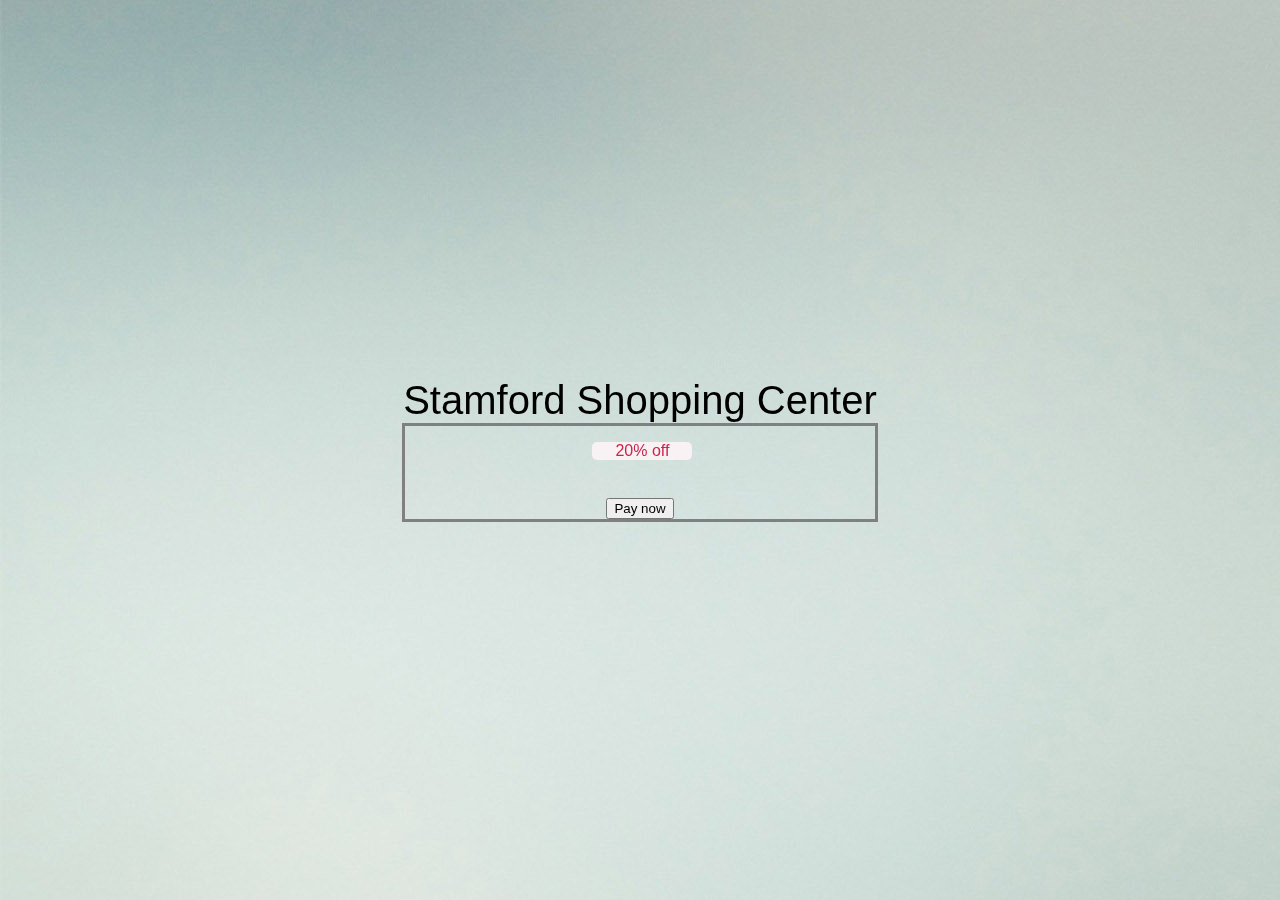
<file: Week2/index.html>
<html>
<head>
		<title>Week 2: welcome to ITE220 Web page</title>
		<link rel="stylesheet" type="text/css" href="css/style.css">
</head>
<body background="bg2.jpg">
<div class="content">
<div class="title"> Stamford Shopping Center</div>
<div class="content-container">
<div class="inner-content">

<p id="demo"></p> 
</div>
<ul id="productList" class="product-list">

</ul>

<div class="discount"> 20% off</div> <br></br>
<div class="total-price" id="totalPrice"></div>
<button>Pay now</button>
</div>
</div>

</body>
</html>
<script>
{
 



    $(function(){
	var app = {
		movieStar: 5,
		display: function(){		
			document.write("hello starwar");
			document.write("Starwas got "+app.movieStar+"Star rating.");
			
		}
	};
	
});
}



</script>

<script	type="text/javascript" src="js/add-content.js">
</script>
</file>
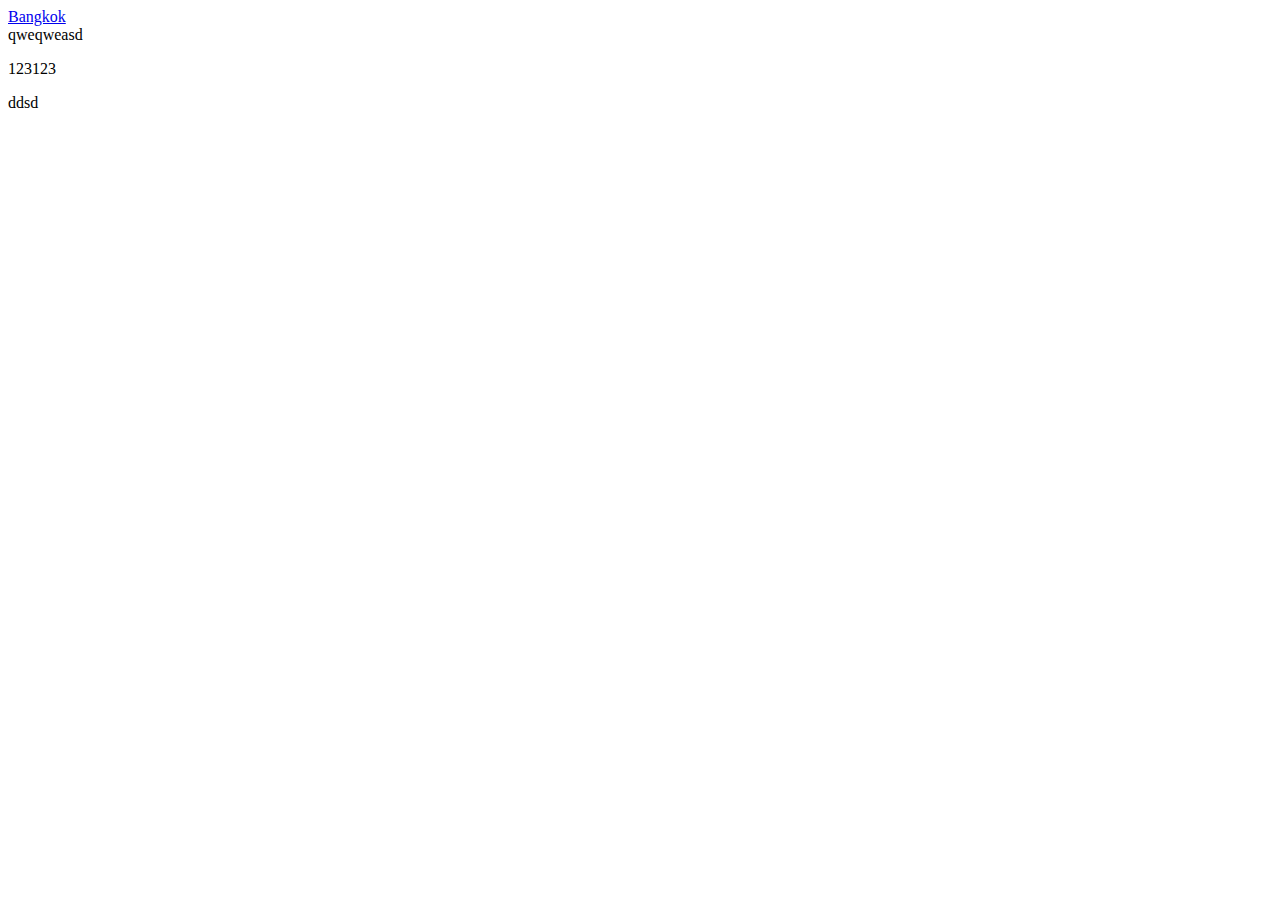
<file: week7/index.html>
<!DOCTYPE html>
<html>
	<head>
		<title></title>
	</head>
	<body>
			<a href="#" id="city">Bangkok</a>
			<div id="result">qweqweasd<p>123123</p>
			<p>ddsd</p></div>  			
	</body>
	<script src="js/jquery.min.js"></script>
	<script src="js/app.js"></script>	
</html>
</file>
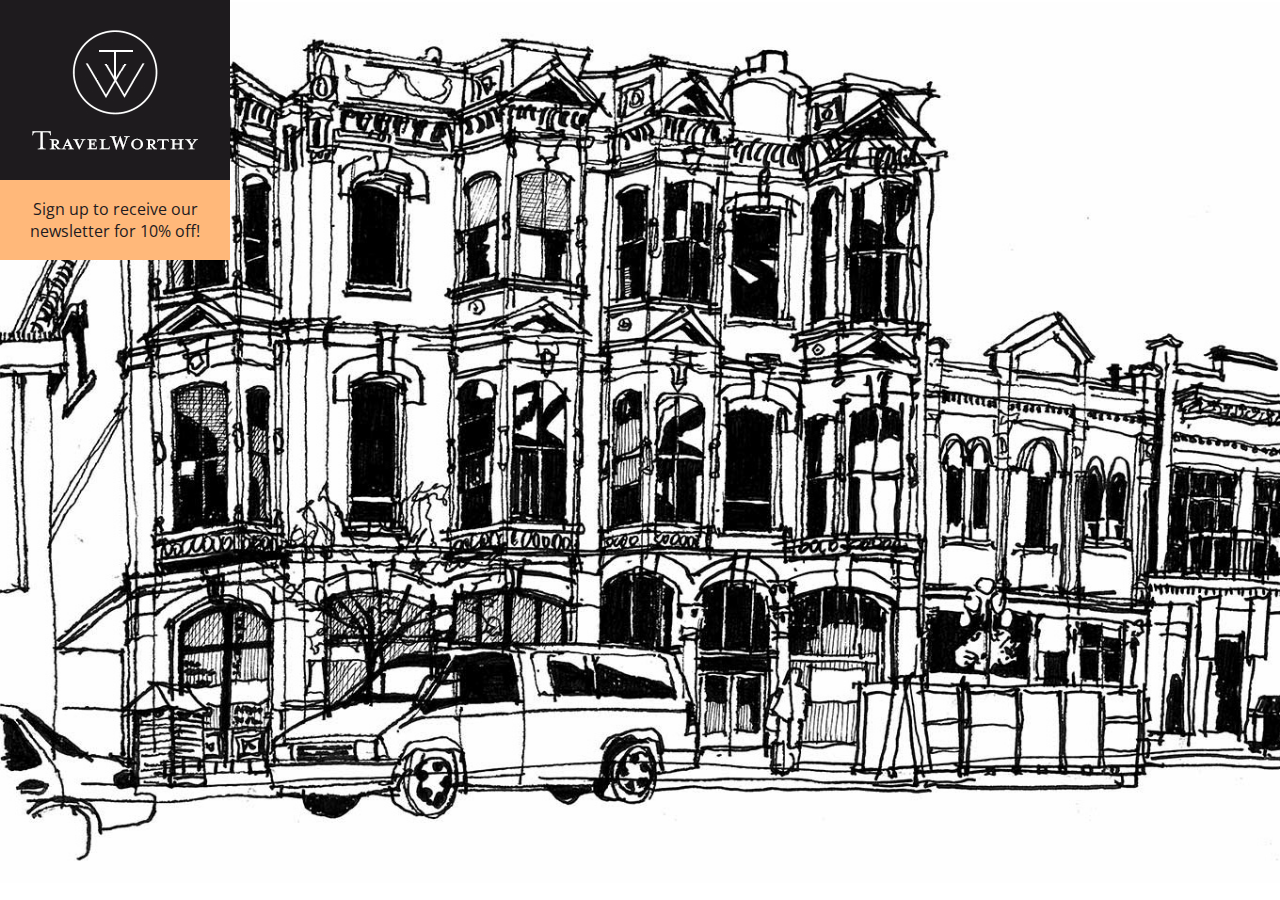
<file: Week2-2/index1.html>
<html>
  <head>
    <title>Basic Function</title>
    <link rel="stylesheet" href="css/c03.css" />
  </head>
  <body>
    <h1>TravelWorthy</h1>
    <div id="message">Welcome to our site!</div>
    <script src="js/basic-function.js"></script>
  </body>
</html>
</file>
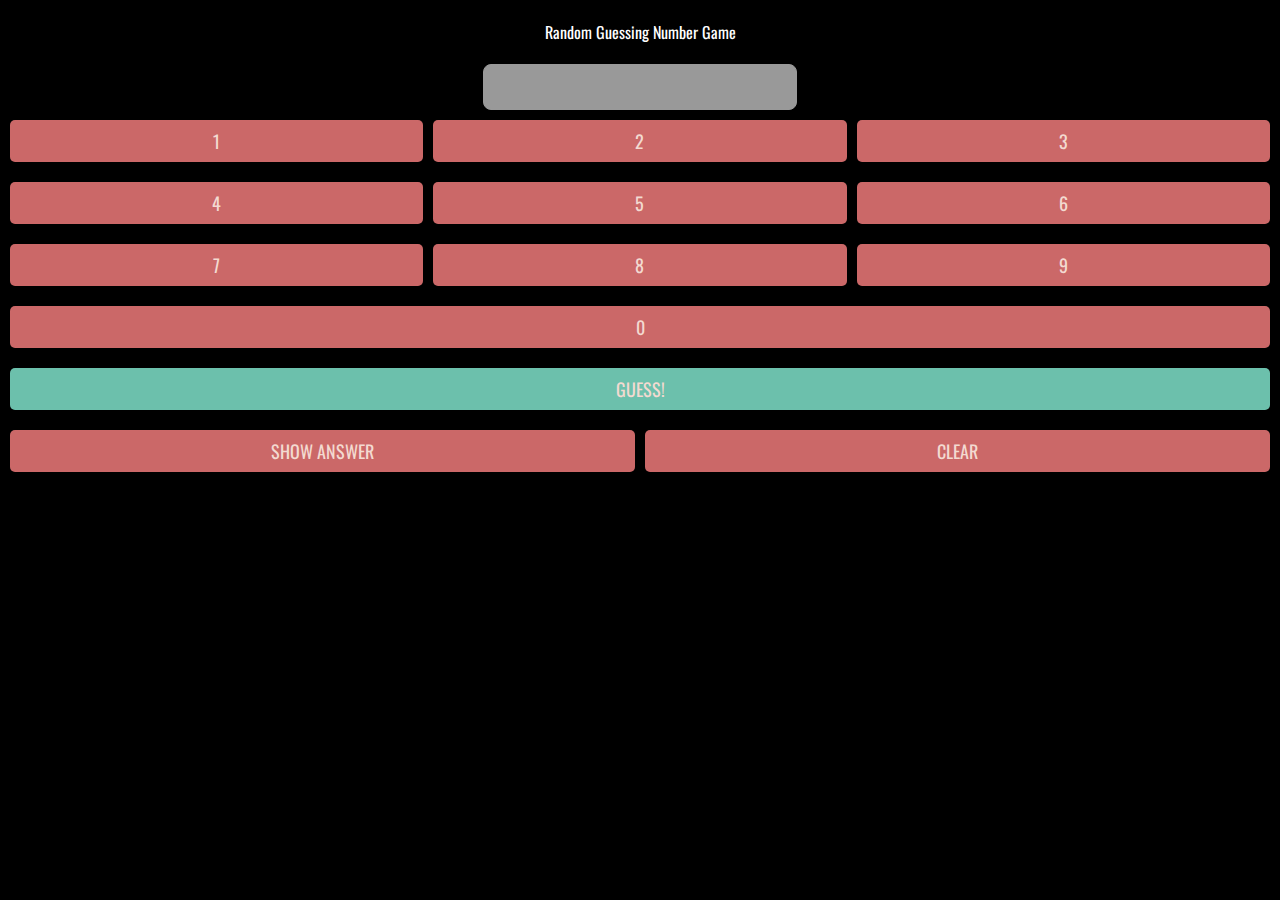
<file: Week3/random-guessing-number-game.html>
<!DOCTYPE html>
<html>
  <head>
    <title>Random Guessing Number Game</title>
    <link rel="stylesheet" href="css/week3.css" />
  </head>
  <body id="body">
    <center>
      <div class="title">Random Guessing Number Game</div>
      <div><input type="text" id="userValue" class="user-input" disabled/></div>
    </center>
    <div id="buttonContainer">
      <div class="row">
        <div class="button" id="one">1</div>
        <div class="button" id="two">2</div>
        <div class="button" id="three">3</div>
      </div>
	  <div class="row">
        <div class="button" id="four">4</div>
        <div class="button" id="five">5</div>
        <div class="button" id="six">6</div>
      </div>
	  <div class="row">
        <div class="button" id="seven">7</div>
        <div class="button" id="eight">8</div>
        <div class="button" id="nine">9</div>
      </div>
	  <div class="row">
        <div class="button" id="zero">0</div>
      </div>
      <div class="row">
        <div class="button guess" id="guess">Guess!</div>
      </div>
	  <div class="row">
        <div class="button" id="show">SHOW ANSWER</div>
		<div class="button" id="clear">CLEAR</div>
      </div>
    </div>
    <script src="js/game.js"></script>
  </body>
</html>
</file>
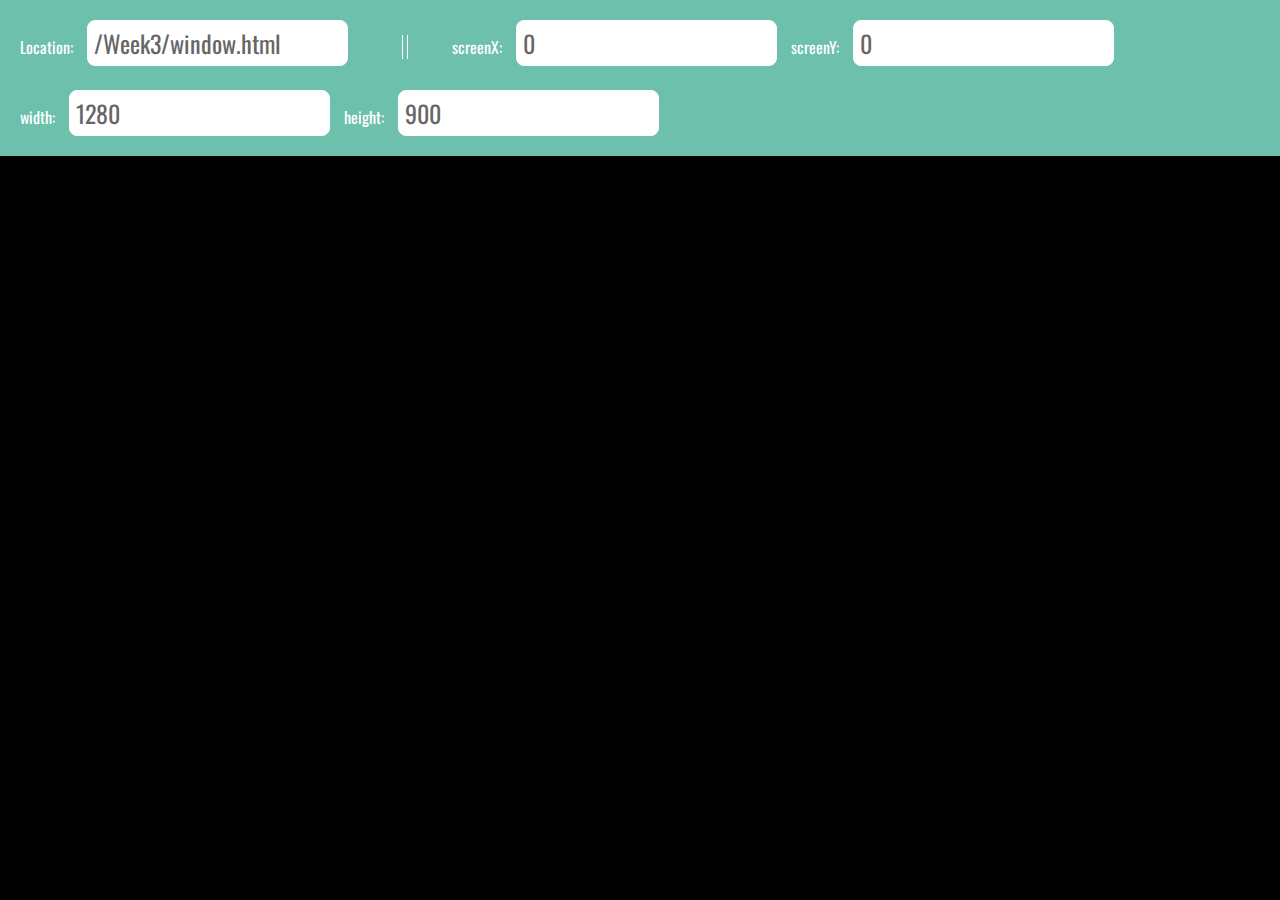
<file: Week3/window.html>
<!DOCTYPE html>
<html>
  <head>
    <title>ITE220: Week 3</title>
    <link rel="stylesheet" href="css/week3.css" />
  </head>
  <body id="body">
    <div id="stats">
      Location: <input type="text" id="location" /> <span class="divider">|</span>       
      screenX: <input type="text" id="sx" /> 
      screenY: <input type="text" id="sy" />
	  <br></br>
	  width: <input type="text" id="ss" />
	  height: <input type="text" id="sg" />
    </div>
    <script src="js/window-example.js"></script>
  </body>
</html>
</file>
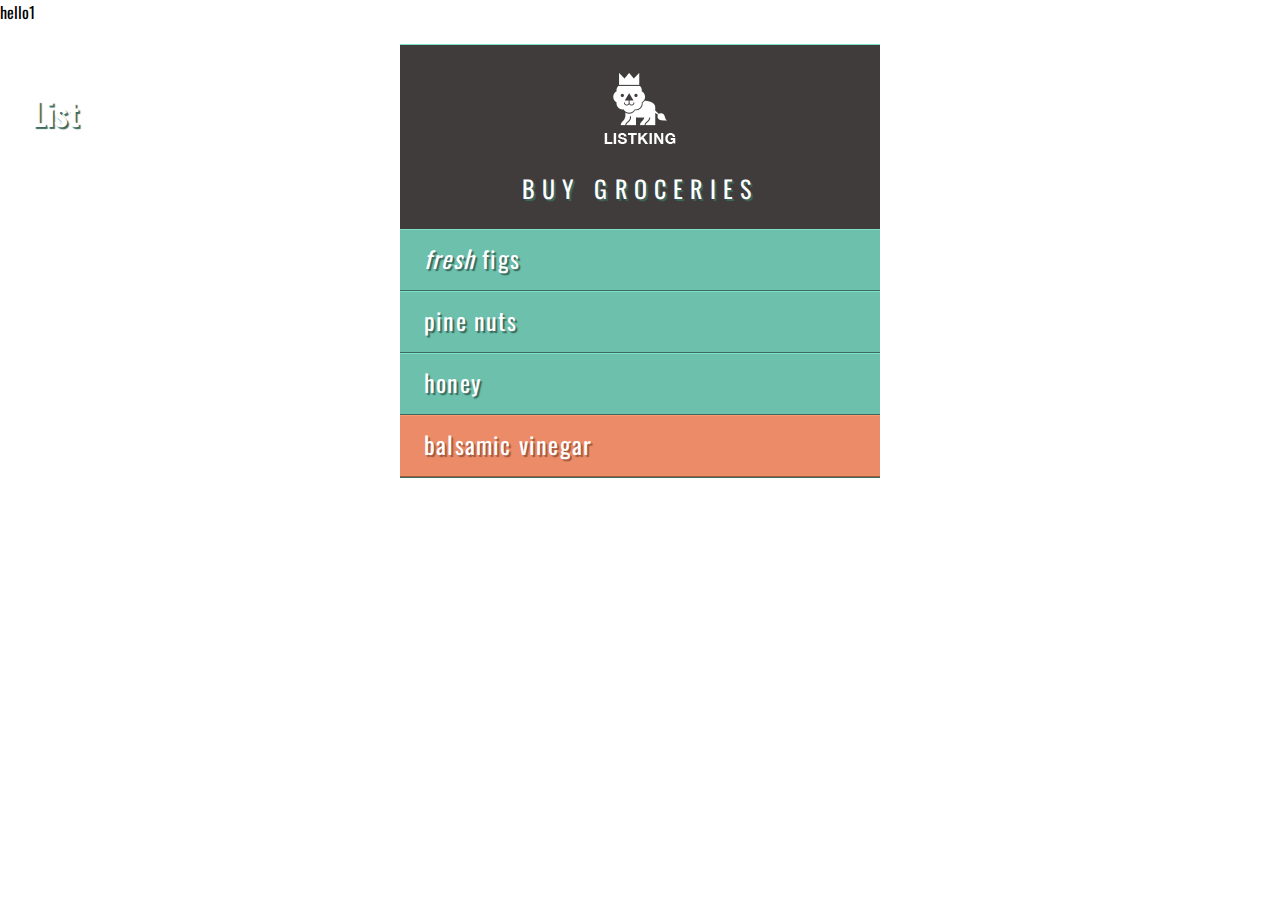
<file: Week4/basic-jquery.html>
<!DOCTYPE html>
<html>
  <head>
    <title>JavaScript &amp; jQuery - Chapter 7: Introducing jQuery - Basic Example</title>
    <link rel="stylesheet" href="css/c07.css" />
  </head>
  <body>
  <div id="answer"></div>
<div id="page" class="cool">
<div id="answer"></div>
      <h1 id="header">List</h1>
      <h2>Buy groceries</h2>
      <ul>
        <li id="one" class="cool"><em>fresh</em> figs</li>
        <li id="two" class="cool">pine nuts</li>
        <li id="three" class="cool">honey</li>
        <li id="four">balsamic vinegar</li>
      </ul>
    </div>
	
    <script src="js/jquery-1.11.0.js"></script>
    <script src="js/basic-example.js"></script>
  </body>
</html>
</file>
<file: Week2/css/style.css>
body {
	font-family:  sans-serif;
	
}
.content {
	text-align: center;
	position: fixed;
	top: 50%;
  left: 50%;
  -webkit-transform: translate(-50%, -50%);
  transform: translate(-50%, -50%);
}

.content .title {
	font-size: 2.5em;
}

.content .content-container {
	border-color: grey;
	border-size: 1px; /* this allows you to adjust the thickness */
	border-style: solid;
	width: 470px;
}

.content .total-price {
	padding-top: 10px;
	padding-bottom: 10px;
	font-size: 2em;
}

.content ul {
	list-style-type: none;
}
.content .product-list {
	text-align: left;
	width: 180px;
	margin-left: 100px;
}
.content .product-list li {
	border-bottom: 1px solid #ccc;
}
.content .discount {
  color: #c7254e;
  background-color: #f9f2f4 !important;
  border-radius: 5px;
  width: 100px;
  position: fixed;
  left: 40%;
}
</file>
<file: Week3/css/week3.css>
@import url(http://fonts.googleapis.com/css?family=Oswald);

body {
  background-color: #000;
  font-family: 'Oswald', 'Futura', sans-serif;
  margin: 0; 
  padding: 0;
}

#page {
  background-color: #403c3b;
  margin: 0 auto 0 auto;
}


#stats {
  background-color: #6cc0ac;
  color: #ffffff; 
  position: fixed; 
  top: 0; 
  left: 0; 
  padding: 20px; 
  width: 100%;
}

#stats input[type="text"] {
  width: auto;
  margin: 0 10px 0 10px;
  background-color: #fff;
  border-color: #fff;
}

#body #page {margin-top: 130px;}

.divider {
  margin: 0 40px; 
  border-left: 1px solid #fff; 
  border-right: 1px solid #fff; 
  color: #6cc0ac;}

/* Form styles */

form {
  padding: 0 60px 65px 60px;}

label {
  color: #fff;
  display: block;
  margin: 10px 0 10px 0;
  font-size: 24px;}

input[type='text'], input[type='password'], textarea {
  background-color: #999;
  color: #666;
  font-family: 'Oswald', 'Futura', sans-serif;
  font-size: 24px;
  width: 96%;
  padding: 4px 6px;
  border: 1px solid #999;
  border-radius: 8px;}

input[type='text']:focus, input[type='password']:focus, textarea:focus {
  border: 1px solid #fff;
  background-color: #fff;
  outline: none;}
/*
input[type='submit'], a.add {
  background-color: #cb6868;
  color: #f3dad1;
  border: none;
  border-radius: 5px;
  padding: 8px 10px;
  margin-top: 10px;
  float: right;
  font-size: 18px;
  text-decoration: none;
  text-transform: uppercase;}

input[type='submit']:hover, a.add:hover {
  background-color: #d75359;
  color: #f3dad1;
  cursor: pointer;
  box-shadow: none;
  position: relative;
  top: 1px;}*/

textarea {
  width: 96%;
  height: 5em;
  line-height: 1.4em;}

select, option {
  font-size: 16px;}

.button {
  background-color: #cb6868;
  color: #f3dad1;
  border: none;
  border-radius: 5px;
  padding: 8px 10px;
  margin-top: 10px;
  font-size: 18px;
  text-decoration: none;
  text-transform: uppercase;
  width: 30px;
  text-align: center;
  cursor: pointer;

  display: table-cell;
  
}
.row {
  display: table;
  width: 100%; /*Optional*/
  table-layout: fixed; /*Optional*/
  border-spacing: 10px; /*Optional*/
}
.user-input {
  
  width: 300px !important;
  text-align: center;
}
.title {
  margin-top: 20px;
  margin-bottom: 20px;
  color: white;
}
.button.guess {
  background-color: #6cc0ac;
}
</file>
<file: Week4/css/c07.css>
@import url(http://fonts.googleapis.com/css?family=Oswald);

body {
  
  font-family: 'Oswald', 'Futura', sans-serif;
  margin: 0; 
  padding: 0;}

#page {
  background-color: #403c3b;
  margin: 0 auto 0 auto;
  position: relative;
  text-align: center;}
  /* Responsive page rules at bottom of style sheet */

h1 {
  background-image: url(../images/kinglogo.png);
  background-repeat: no-repeat;
  background-position: center center;
  text-align: center;
  text-indent: -1000%;
  height: 75px;
  line-height: 75px;
  width: 117px;
  margin: 0 auto 0 auto;
  padding: 30px 10px 20px 10px;}

h2 {
  color: #fff;
  font-size: 24px;
  font-weight: normal;
  text-align: center;
  text-transform: uppercase;
  letter-spacing: .3em;
  display: inline-block;
  margin: 0 0 23px 0;}

h2 span {
  background-color: #fff;
  color: #000;
  font-size: 12px;
  text-align: center;
  letter-spacing: 0;
  display: inline-block;
  position: relative;
  border-radius: 50%;
  top: -5px;
  height: 22px;
  width: 26px;
  padding: 4px 0 0 0;}

ul {
  border:none;
  padding: 0;
  margin: 0;}

li {
  background-color: #ec8b68;
  color: #fff;
  border-top: 1px solid #fe9772;
  border-bottom: 1px solid #9f593f;
  font-size: 24px;
  letter-spacing: .05em;
  list-style-type: none;
  text-shadow: 2px 2px 1px #9f593f;
  text-align: left;
  height: 50px;
  padding-left: 1em;
  padding-top: 10px;}

li a {
  color: #fff;
  background-image: url('../images/icon-link.png');
  background-position: right, center;
  background-repeat: no-repeat;
  text-decoration: none;
  padding-right: 36px;}

li.complete a {
  background-image: none;}

p {
  background-color: #fff;
  color: #666; 
  padding: 10px;
  display: inline-block;
  margin: 20px auto 20px auto;
  width: 80%;
  border-radius: 5px;
  text-align: center;}

.hot {
  background-color: #d7666b;
  color: #fff;
  text-shadow: 2px 2px 1px #914141;
  border-top: 1px solid #e99295;
  border-bottom: 1px solid #914141;}

.cool {
  background-color: #6cc0ac;
  color: #fff;
  text-shadow: 2px 2px 1px #3b6a5e;
  border-top: 1px solid #7ee0c9;
  border-bottom: 1px solid #3b6a5e;}

.complete {
  background-color: #999;
  color: #fff;
  background-image: url("../images/icon-trash.png");
  background-position: right, center;
  background-repeat: no-repeat;
  border-top: 1px solid #666;
  border-bottom: 1px solid #b0b0b0;
  text-shadow: 2px 2px 1px #333;}

.complete a {display:block;}

.favorite {
  background-image: url('../images/icon-heart.png');
  background-position: right, center;
  background-repeat: no-repeat;}

em.seasonal
 {
  background-image: url('../images/icon-calendar.png');
  background-position: left  center;
  background-repeat: no-repeat;
  padding-left: 30px;}


/* FORM STYLES */

form {
  padding: 0 20px 20px 20px;}

label {
  color: #fff;
  display: block;
  margin: 10px 0 10px 0;
  font-size: 24px;}

input[type='text'], input[type='password'], textarea {
  background-color: #999;
  color: #333;
  font-size: 24px;
  width: 96%;
  padding: 4px 6px;
  border: 1px solid #999;
  border-radius: 8px;}

input[type='submit'], a.add, button, a.show {
  background-color: #cb6868;
  color: #f3dad1;
  border-radius: 8px;
  border: none;
  padding: 8px 10px;
  margin-top: 10px;
  font-family: 'Oswald', 'Futura', sans-serif;
  font-size: 18px;
  text-decoration: none;
  text-transform: uppercase;}

input[type='submit'], a.add, button {
  float: right;} 

input[type='text']:focus, input[type='password']:focus, textarea:focus {
  border: 1px solid #fff;
  background-color: #fff;
  outline: none;}

input[type='submit']:hover, a.add:hover, a.show:hover {
  background-color: #000;
  color: #fff;
  cursor: pointer;}


::-webkit-input-placeholder {color: #403c3b; font-family: arial, sans-serif;}
:-moz-placeholder { /* Firefox 18- */ color: #403c3b; font-family: arial, sans-serif;}
::-moz-placeholder {  /* Firefox 19+ */ color: #403c3b; font-family: arial, sans-serif;}
:-ms-input-placeholder { color: #403c3b; font-family: arial, sans-serif;}


textarea {
  width: 96%;
  height: 5em;
  line-height: 1.4em;}

select, option {
  font-size: 16px;}

#feedback, #termsHint {
  color: #fff;
  background-image: url('../images/warning.png');
  background-repeat: no-repeat;
  background-position: 2px 14px;
  padding: 10px 0 0 22px;}

#packageHint {
  color: #fff;
  background-image: url('../images/hint.png');
  background-repeat: no-repeat;
  background-position: 2px 5px;
  padding-left: 22px;}

label.selectbox {
  display: inline;}

label.checkbox {
  display: inline;
  font-size: 16px;}

/* Link to show list */
h2 a {
  font-size: 12px; }

a.show{
  font-size: 12px; 
  padding: 5px; 
  letter-spacing: 0; 
  position: relative;
  top: -5px;
  left: 10px;}

/* form example */
#newItemButton {padding: 10px 20px 75px 20px; display: none;}
#newItemForm {padding-top: 20px;}
#itemDescription {width: 360px;}
#newItemForm input[type='submit'] {margin-top: 0; text-align: left;}

/* Attributes example */
#group {
  margin: 10px;
  border: 2px solid #fff;}

/* Events object */
.date, li i {
  font-size: 12px;
  padding-left: 8px;}


/* Additional styles for position example */
#slideAd {
  width: 130px;
  height: 60px;
  background-color: #403c3b;
  background-image: url('../images/adverlion.png');
  background-repeat: no-repeat;
  background-position: 10px center;
  color: #fff;
  border-top: 1px solid #fff;
  border-left: 1px solid #fff;
  border-bottom: 1px solid #fff;
  padding: 25px 20px 10px 85px;
  position: fixed;
  bottom: 20px;
  right: -235px;
  text-transform: uppercase;}

#footer {
  background:none;
  color: #fff;}

/* Small screen:mobile */
@media only screen and (max-width: 500px) {
  body {
      background-color: #403c3b;
  }
  #page {
    max-width: 480px;
  }
}
@media only screen and (min-width: 501px) and (max-width: 767px) {
  #page {
    max-width: 480px;
    margin: 20px auto 20px auto;
  }
}
@media only screen and (min-width: 768px) and (max-width: 959px) {
  #page {
    max-width: 480px;
    margin: 20px auto 20px auto;
  }
}
/* Larger screens act like a demo for the app */
@media only screen and (min-width: 960px) {
  #page {
    max-width: 480px;
    margin: 20px auto 20px auto;
  }
}
@media (-webkit-min-device-pixel-ratio: 2), (min-resolution: 192dpi) { 
  h1{
    background-image: url(../images/2xkinglogo.png);
    background-size: 72px 72px;
  }
}
</file>
<file: Week2-2/css/c03.css>
/* JavaScript & jQuery - Chapter 3: Functions, Methods & Programming */
/* The book used a font called Eau Sans - the download examples use Open Sans */

@import url(http://fonts.googleapis.com/css?family=Open+Sans);

body {
  background-color: #fff;
  background: url("../images/travelworthy-backdrop.jpg") no-repeat center center fixed;
  -webkit-background-size: cover;
  -moz-background-size: cover;
  -o-background-size: cover;
  background-size: cover;
  margin: 0;
  font-family: 'Open Sans', sans-serif;}

h1 {
  background: #1e1b1e url("../images/travelworthy-logo.gif") no-repeat;
  width: 230px;
  height: 180px;
  float: left;
  text-indent: 100%;
  white-space: nowrap;
  overflow: hidden;
  margin: 0;}

h2 {
  margin: 1.75em 0 0 0;
  color: #adffda; 
  font-weight: normal;}

h2 + p {
  margin: 0.25em 0 0 0;}
p + p {
  margin: 0;}
p + h2 {
  margin: 10px 0 0 0;}

/* message under the logo */

#message {
  float: left;
  clear: left;
  background-color: #ffb87a;
  color: #1e1b1e;
  width:170px;
  padding: 18px 30px;
  text-align: center;}

/* black bar across the right hand side of the page */

#info {
  background-color: #1e1b1e;
  color: #fff;
  width: 200px;
  padding: 0 15px;
  text-align: center;
  min-height: 100%;
  position: absolute;
  top: 0;
  right: 15%;}

/* details in the black bar */

#hotelName {
  text-transform: uppercase;
  text-align: center; 
  font-size: 120%;
  margin-top: 10px;
  border-top: 1px solid #fff;
  border-bottom: 1px solid #fff; 
  padding: 10px 0;}

#hotel1 {
  margin-top: 1em; 
  border-top: 1px solid #fff; 
  padding-top: 1em;} 
#hotel2 {
  border-bottom: 1px solid #fff; 
  padding-bottom: 1em;}

#rooms {
  font-size: 440%;
  color: #ffb87a;
  display: inline-block;
  margin: 0;}

#roomRate{
  text-decoration: line-through;
  display: inline-block;
  float: left;
  padding-top: 10px;}

#specialRate {  
  font-size: 440%;
  color: #ffb87a;
  display: inline-block;
  padding: 10px 0 20px 0;
  margin: 0;}

#offerEnds {
  text-transform: uppercase;
  color: #ffb87a;
  font-size: 75%;}

.true, .false {
  padding: 0 50px 0 50px;
  line-height: 28px;
  text-align: left;
  background-image: url("../images/check-cross.png");
  background-position: 120px 0;
  background-repeat: no-repeat;}

.false {
  background-position: 120px -28px;}

/* footer */

#footer {
  position: absolute;
  bottom: 0;
  left: 0;
  width: 100%;
  background-color: #adffda;}

#footer p {
  padding: 10px;
  margin: 0;}

.data {
  padding: 10px;}

.calendar {
  top: 175px;
  position: absolute;
  width: 230px;
  background-color: white;
}
.calendar td {
  padding-left: 6px;
  padding-right: 6px;
}
</file>
